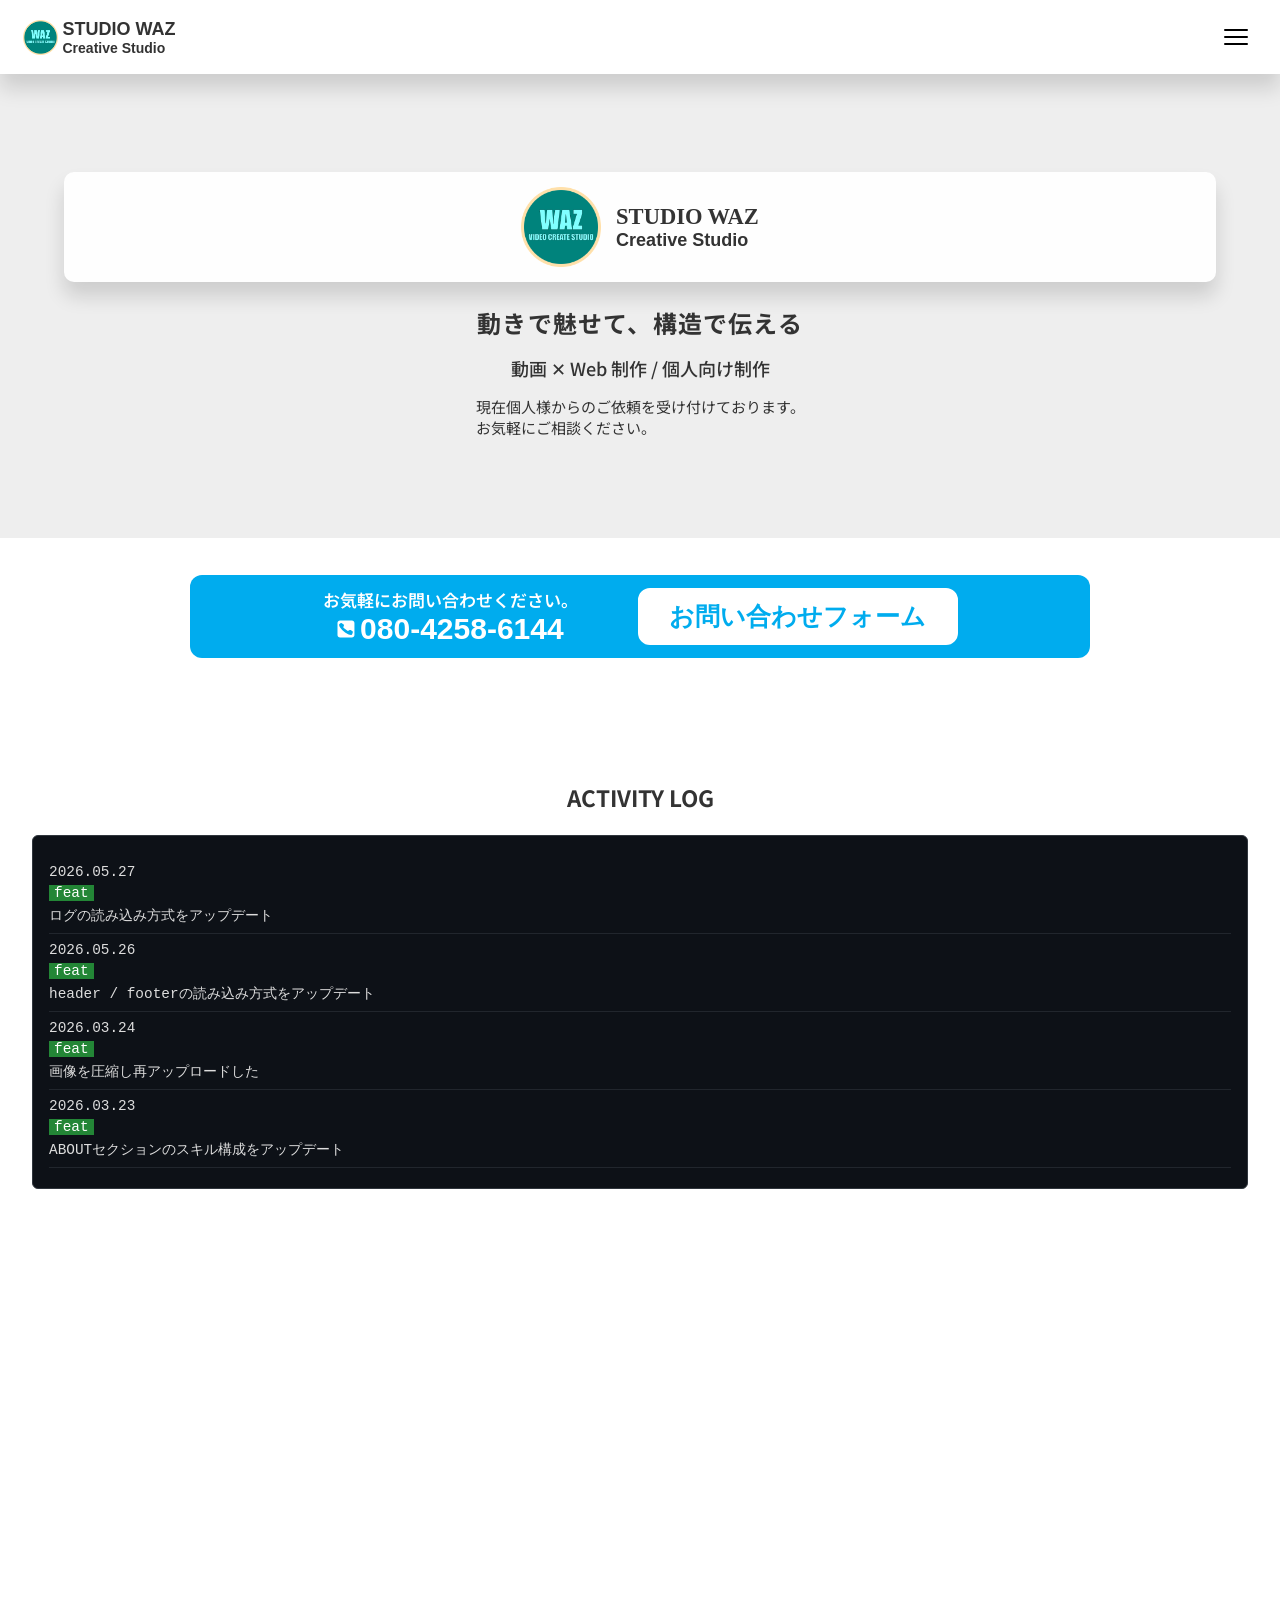
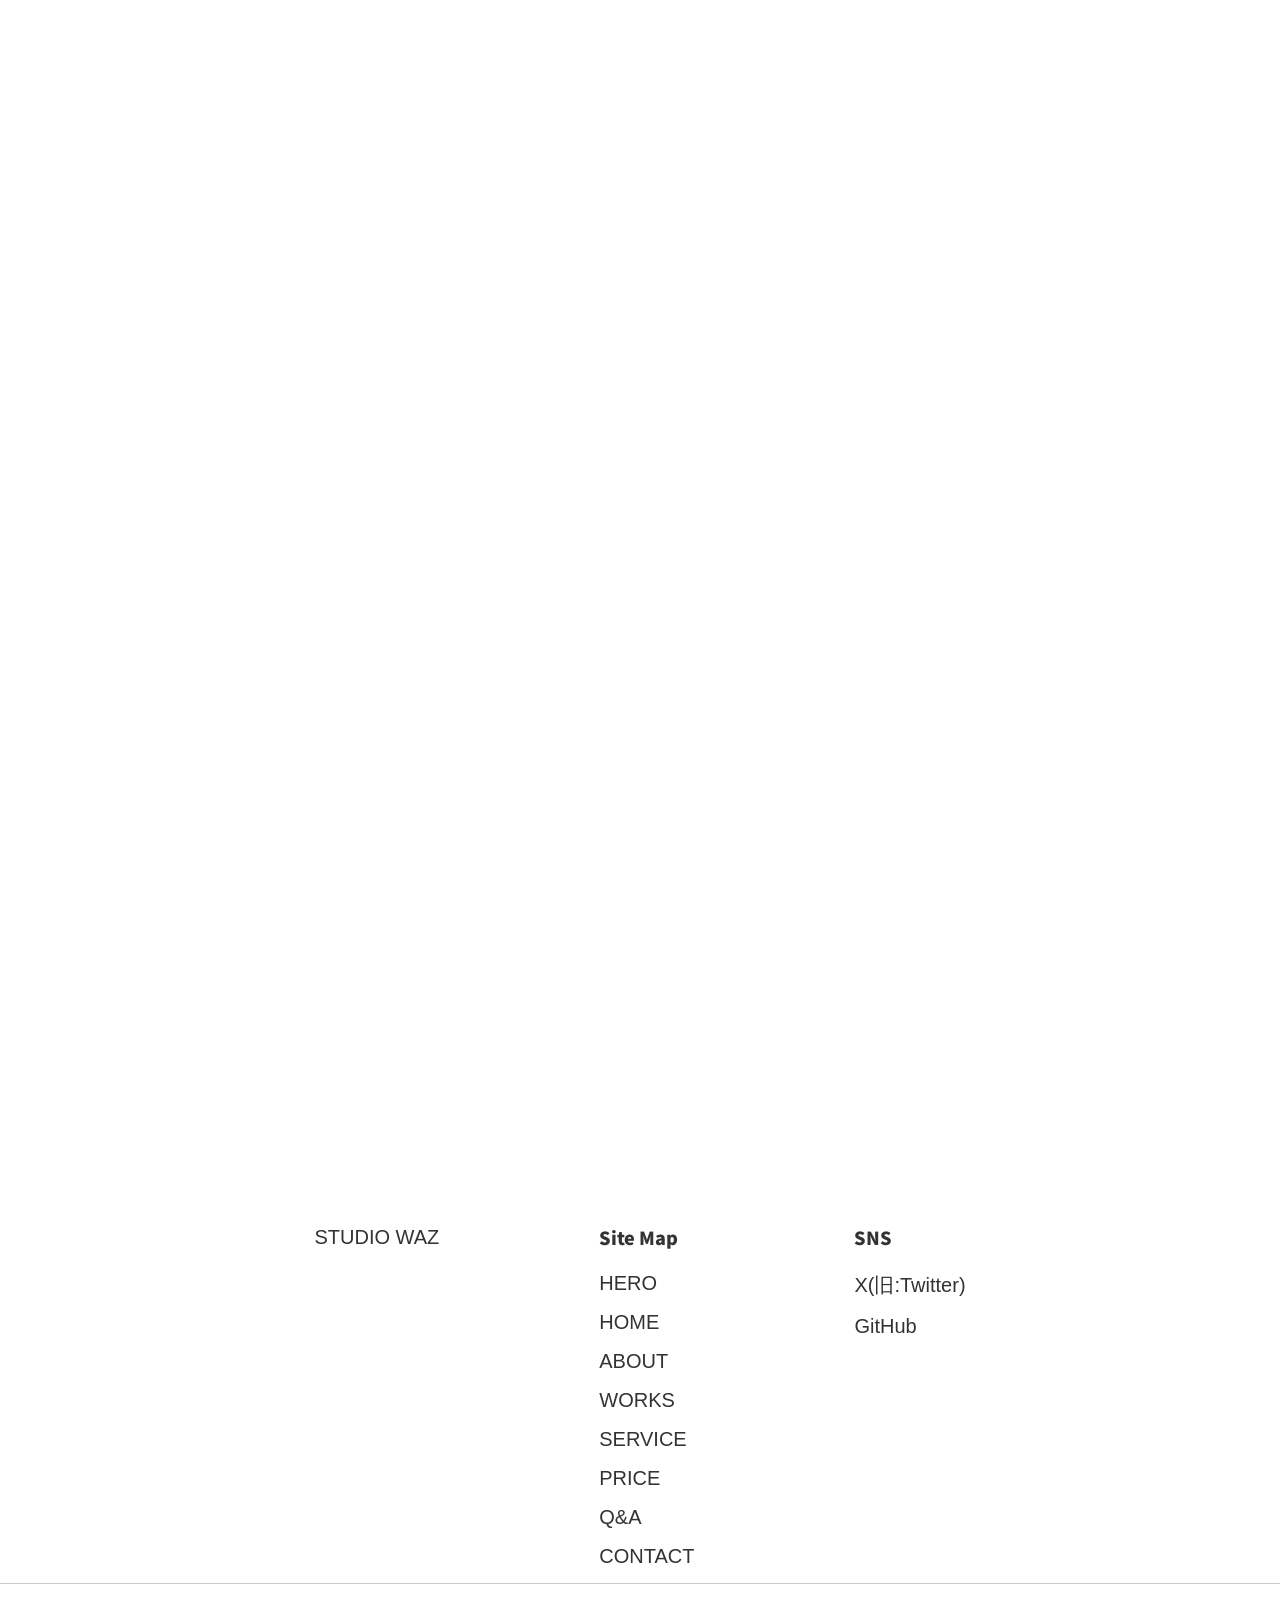
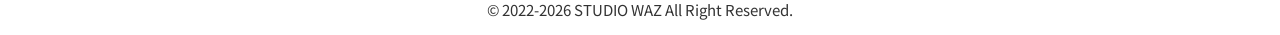
<file: index.html>
<!DOCTYPE html>
<html lang="ja">

<head>
  <meta charset="utf-8">
  <meta name="viewport" content="width=device-width, initial-scale=1.0">
  <meta name="description" content="最近映像制作に携わり始めた俗に言う動画師をしている「WAZ」の作品置場です。">
  <title>STUDIO WAZ | Creative Studio</title>
  <link rel="icon" href="assets/images/favicon.png">
  <link rel="preconnect" href="https://fonts.googleapis.com">
  <link rel="preconnect" href="https://fonts.gstatic.com" crossorigin>
  <link href="https://fonts.googleapis.com/css2?family=Noto+Sans+JP:wght@400;700&display=swap" rel="stylesheet">
  <link rel="stylesheet" href="assets/css/style.css">

</head>

<body>
  <div id="header"></div>
  <main>
    <a href="#header" class="top-link">TOPへ戻る</a>
    <section id="hero" class="section hero">
      <div class="hero-box">
        <img class="logo" src="assets/images/site-image.png" alt="logo">
        <div class="title-block">
          <h1 class="site-logo-name">STUDIO WAZ</h1>
          <p class="site-sub-name">Creative Studio</p>
        </div>
      </div>
      <article class="hero-msg-box">
        <h2 class="hero-title">動きで魅せて、構造で伝える</h2>
        <p class="hero-paragraph">動画 ✕ Web 制作 / 個人向け制作</p>
        <p class="hero-msg">
          現在個人様からのご依頼を受け付けております。<br>
          お気軽にご相談ください。
        </p>
      </article>
    </section>
    <div class="cta-section">
      <div class="cta-paragraph">
        <div class="cta-box">
          <p class="cta-msg">お気軽にお問い合わせください。</p>
          <p class="cta-small-msg">＼無料でご相談／</p>
        </div>
        <div class="call-box">
          <img src="assets/images/phone.svg" alt="phone-img" class="call">
          <a href="tel:08042586144" class="call-number">080-4258-6144</a>
        </div>
      </div>
      <a href="mailto:was914hs@gmail.com?subject=%E3%81%94%E6%84%8F%E8%A6%8B%E3%83%BB%E3%81%94%E8%A6%81%E6%9C%9B&body=%E3%80%90%E3%81%8A%E5%90%8D%E5%89%8D%E3%80%91%0D%0A%0D%0A%E3%80%90%E3%81%94%E7%94%A8%E4%BB%B6%E3%80%91%0D%0A%0D%0A%E3%80%90%E8%BF%94%E4%BF%A1%E5%85%88%E3%80%91"
        class="cta-btn">
        お問い合わせフォーム
      </a>
    </div>
    <section id="home" class="section">
      <h2 class="section-title">ACTIVITY LOG</h2>
      <div id="log-container" class="log-container">
      </div>
    </section>
    <section id="about" class="section reveal">
      <h2 class="section-title">ABOUT</h2>
      <article class="about-stack">
        <div class="function">
          <p class="position-main">Motion Designer & Web Developer</p>
          <h2 class="about-msg">「映像に命を吹き込み、Webで価値を創造する。」</h2>
          <h3 class="person-name">WAZ &nbsp;|&nbsp; STUDIO WAZ</h3>
        </div>
        <div class="profile-details">
          <p class="profile-txt">
            富山県を拠点に活動する、映像制作とWeb開発のハイブリットクリエイター<br>
            個人の思いを形にするため、ヒアリングから一貫した制作を行っています。
          </p>
        </div>
      </article>
      <section class="about-trust-area">
        <p class="trust-msg">
          映像制作もWeb制作も、ヒアリングから納品まで<br>
          <strong>懇切丁寧に、最後までお付き合いいたします。</strong>
        </p>
        <div class="skill-stack">
          <h3 class="stack-title">PRODUCTION STACK</h3>
          <ul class="skill-icons">
            <li><img src="assets/images/davinci.png" alt="DaVinci Resolve"><span>DaVinci Resolve</span></li>
            <li><img src="assets/images/affinity.png" alt="Affinity"><span>Affinity</span></li>
            <li><img src="assets/images/vscode.png" alt="VS Code"><span>Visual Studio Code</span></li>
            <li><img src="assets/images/photopea.png" alt="Photopea"><span>Photopea</span></li>
          </ul>
        </div>
      </section>
    </section>
    <section id="works" class="section reveal">
      <h2 class="section-title">WORKS</h2>
      <section class="works-category">
        <h2 class="section-title">Cover Movie</h2>
        <div class="video-box">
          <article class="video-expo">
            <h3 class="video-title">グッバイ宣言 MV</h3>
            <div class="video-wrap">
              <video src="assets/video/goodbye-declaration.webm" preload="none" muted loop></video>
              <a href="works.html">
                <img src="assets/images/gb-dec-th.png" alt="thumbnail" class="thumbnail">
              </a>
              <img src="assets/images/play-btn.svg" alt="play-btn" class="play-btn">
              <div class="btn-box">
                <img src="assets/images/mute-btn.svg" alt="操作できるButton" class="mute">
              </div>
            </div>
            <dl class="explain">
              <dt class="role">担当</dt>
              <dd class="paragraph"></dd>

              <dt class="scope">担当範囲</dt>
              <dd class="paragraph"></dd>

              <dt class="concept">コンセプト</dt>
              <dd class="paragraph"></dd>
            </dl>
          </article>
        </div>
      </section>
      <section class="works-category">
        <h2 class="section-title">Stream</h2>
        <div class="video-box">
          <article class="video-expo">
            <h3 class="video-title">夜菽様 配信 ED</h3>
            <div class="video-wrap">
              <video src="assets/video/yamame-st-ed.webm" preload="none" muted loop></video>
              <a href="works.html">
                <img src="assets/images/ym_ed-th.webp" alt="thumbnail" class="thumbnail">
              </a>
              <img src="assets/images/play-btn.svg" alt="play-btn" class="play-btn">
              <div class="btn-box">
                <img src="assets/images/mute-btn.svg" alt="操作できるButton" class="mute">
              </div>
            </div>
            <dl class="explain">
              <dt class="role">担当</dt>
              <dd class="paragraph"></dd>

              <dt class="scope">担当範囲</dt>
              <dd class="paragraph"></dd>

              <dt class="concept">コンセプト</dt>
              <dd class="paragraph"></dd>
            </dl>
          </article>
          <article class="video-expo">
            <h3 class="video-title">
              速水様らいむ<br>
              配信OP
            </h3>
            <div class="video-wrap">
              <video src="assets/video/hymz-st-op .webm" preload="none" muted loop></video>
              <a href="works.html">
                <img src="assets/images/hymz-th.png" alt="thumbnail" class="thumbnail">
              </a>
              <img src="assets/images/play-btn.svg" alt="play-btn" class="play-btn">
              <div class="btn-box">
                <img src="assets/images/mute-btn.svg" alt="操作できるButton" class="mute">
              </div>
            </div>
            <dl class="explain">
              <dt class="role">担当</dt>
              <dd class="paragraph"></dd>

              <dt class="scope">担当範囲</dt>
              <dd class="paragraph"></dd>

              <dt class="concept">コンセプト</dt>
              <dd class="paragraph"></dd>
            </dl>
          </article>
        </div>
      </section>
      <section class="works-category">
        <h2 class="section-title">Transition</h2>
        <div class="video-box">
          <article class="video-expo">
            <h3 class="video-title">夜菽 Vlog シーンチェンジ</h3>
            <div class="video-wrap">
              <video src="assets/video/vlog-introduction.webm" preload="none" muted loop></video>
              <a href="works.html">
                <img src="assets/images/vl-th.webp" alt="thumbnail" class="thumbnail">
              </a>
              <img src="assets/images/play-btn.svg" alt="play-btn" class="play-btn">
              <div class="btn-box">
                <img src="assets/images/mute-btn.svg" alt="操作できるButton" class="mute">
              </div>
            </div>
            <dl class="explain">
              <dt class="role">担当</dt>
              <dd class="paragraph"></dd>

              <dt class="scope">担当範囲</dt>
              <dd class="paragraph"></dd>

              <dt class="concept">コンセプト</dt>
              <dd class="paragraph"></dd>
            </dl>
          </article>
          <article class="video-expo">
            <h3 class="video-title">
              速水らいむ様<br>
              配信 シーンチェンジ
            </h3>
            <div class="video-wrap">
              <video src="assets/video/hymz-st-brtm.webm" preload="none" muted loop></video>
              <a href="works.html">
                <img src="assets/images/hymz-br-th.webp" alt="thumbnail" class="thumbnail">
              </a>
              <img src="assets/images/play-btn.svg" alt="play-btn" class="play-btn">
              <div class="btn-box">
                <img src="assets/images/mute-btn.svg" alt="操作できるButton" class="mute">
              </div>
            </div>
            <dl class="explain">
              <dt class="role">担当</dt>
              <dd class="paragraph"></dd>

              <dt class="scope">担当範囲</dt>
              <dd class="paragraph"></dd>

              <dt class="concept">コンセプト</dt>
              <dd class="paragraph"></dd>
            </dl>
          </article>
        </div>
      </section>
    </section>
    <section id="service" class="section service reveal">
      <h2 class="section-title">SERVICE & PRICE</h2>
      <div class="service-container">
        <article class="service-inner">
          <div class="service-radius">
            <h3>STEP</h3>
            <p>1</p>
          </div>
          <div class="img-box">
            <img src="assets/images/hearing.svg" alt="hearing">
          </div>
          <div class="service-liner">
            <div class="content-box">ヒアリング</div>
            <p class="service-msg">
              ご希望のイメージや目的をじっくり伺います。<br>
              ふわっとした状態でも、対話を重ねて形にするお手伝いをいたします。
            </p>
          </div>
        </article>
        <article class="service-inner">
          <div class="service-radius">
            <h3>STEP</h3>
            <p>2</p>
          </div>
          <div class="img-box">
            <img src="assets/images/production.svg" alt="production">
          </div>
          <div class="service-liner">
            <div class="content-box">制作</div>
            <p class="service-msg">
              動画制作の知見を活かし、知覚的なインパクトと使いやすさを両立。<br>
              進捗はこまめに共有し、納得の行くクオリティを追求します。
            </p>
          </div>
        </article>
        <article class="service-inner">
          <div class="service-radius">
            <h3>STEP</h3>
            <p>3</p>
          </div>
          <div class="img-box">
            <img src="assets/images/done.svg" alt="list">
          </div>
          <div class="service-liner">
            <div class="content-box">納品</div>
            <p class="service-msg">
              完成したデータをご確認いただき、最終調整を経て納品となります。<br>
              運用方法や修正のご相談など、アフターフォローもお任せください。
            </p>
          </div>
        </article>
      </div>
      <section id="price" class="section price reveal">
        <h2 class="section-title">料金プラン</h2>
        <p class="price-txt">
          動画やWebサイトの制作費は、尺の長さや使用する技術、また、ページの枚数によって変動します。<br>
          よって、詳細な金額につきましては、ヒアリング後にお見積りを提示させていただいております。<br>
          ご予算に合わせた制作も可能ですので<br>
        </p>
        <span>まずはお気軽にご相談ください。</span>
        <div class="price-container">
          <div class="price-card">
            <h3>ライトプラン</h3>
            <h4>コストを抑えたい人</h4>
            <p>
              既存素材の編集のみ/<br>
              単発の動画カット/<br>
              簡易な修正<br>
            </p>
            <dl>
              <dt>カット・テロップ編集</dt>
              <dd>◯</dd>
              <dt>BGM・効果音追加</dt>
              <dd>△</dd>
              <dt>修正回数</dt>
              <dd>1回のみ無料</dd>
            </dl>
            <p class="price-amount">制作料金</p>
            <p>¥10,000円～</p>
          </div>
          <div class="price-card">
            <h3>スタンダードプラン</h3>
            <h4>一番人気</h4>
            <p>
              構成の提案 + <br>
              素材の選定 + <br>
              高度なエフェクト<br>
            </p>
            <dl>
              <dt>構成・演出提案</dt>
              <dd>◯</dd>
              <dt>高度なエフェクト</dt>
              <dd>◯</dd>
              <dt>修正回数</dt>
              <dd>2回まで無料</dd>
            </dl>
            <p class="price-amount">制作料金</p>
            <p>20,000円～</p>
          </div>
          <div class="price-card">
            <h3>プレミアムプラン</h3>
            <h4>丸投げしたい人</h4>
            <p>
              企画の構成 + <br>
              BGMの選定 + <br>
              サムネイル制作 + <br>
              優先納品<br>
            </p>
            <dl>
              <dt>企画丸投げ</dt>
              <dd>◯</dd>
              <dt>動画 + サムネイル制作</dt>
              <dd>◯</dd>
              <dt>納品の優先度</dt>
              <dd>◯</dd>
            </dl>
            <p class="price-amount">制作料金</p>
            <p>50,000円～</p>
          </div>
        </div>
      </section>
    </section>
    <section id="qa" class="section qa reveal">
      <h2 class="section-title">Q&A</h2>
      <details class="faq-details">
        <summary>修正回数に制限はありますか？</summary>
        <p>
          A.基本的には2回まで無料で承ります。以降は別途ご相談となります。
        </p>
      </details>
      <details class="faq-details">
        <summary>著作権の譲渡はどうなりますか？</summary>
        <p>
          A.原則として、納品完了と同時に著作権をクライアント様に譲渡いたします。<br>
          二次利用や改変についても制限はございませんのでご安心ください。
        </p>
      </details>
      <details class="faq-details">
        <summary>納品後の微調整は可能ですか？</summary>
        <p>
          A.納品後、1週間以内の軽微な修正（テキストの誤字や微調整など）であれば、無償で対応させていただきます。<br>
          大幅な仕様変更については別途ご相談ください。
        </p>
      </details>
      <details class="faq-details">
        <summary>制作の進捗はどのように確認できますか？</summary>
        <p>
          A.チャットツール（Discord、LINE、メール等）にて、工程ごとに細かく進捗を共有いたします。<br>
          各ステップでご確認いただきながら進めるため、「完成品がイメージと違う」といったリスクを最小限に抑えます。<br>
        </p>
      </details>
      <details class="faq-details">
        <summary>依頼時に用意するものはありますか？</summary>
        <p>
          A.具体的な指示書がなくても大丈夫です。「こんな雰囲気の動画にしたい」という参考URLや、<br>
          使いたい画像・動画素材があれば共有してください。<br>
          各ステップでご確認いただきながら進めるため、「完成品がイメージと違う」といったリスクを最小限に抑えます。
        </p>
      </details>
      <details class="faq-details">
        <summary>制作開始後のキャンセルは可能ですか？</summary>
        <p>
          A.<br>
          進行状況に応じてキャンセル料が発生する場合がございます。
          作業着手後の大幅な内容変更や自己都合によるキャンセルについては、それまでの作業工数分を精算させていただきます。
        </p>
      </details>
    </section>
    <section id="contact" class="section reveal">
      <h2 class="section-title">CONTACT</h2>
      <form action="send.php" method="post">
        <div class="field">
          <label class="side-txt">
            内容
            <select name="category" id="category" class="select">
              <option>選択してください</option>
              <option value="video">動画編集・合成</option>
              <option value="thumbnail">サムネイル</option>
              <option value="webpage">Webサイト</option>
            </select>
            <p class="error-message">カテゴリーを入力してください</p>
          </label>
        </div>
        <div class="input-box">
          <div class="field">
            <label class="side-txt">
              姓
              <input class="input name" type="text" name="family-name" id="family-name" placeholder="例：山田" required>
              <p class="error-message">姓を入力してください</p>
            </label>
          </div>
          <div class="field">
            <label class="side-txt">
              名
              <input class="input name" type="text" name="first-name" id="first-name" placeholder="例：太郎" required>
              <p class="error-message">名前を入力してください</p>
            </label>
          </div>
        </div>
        <div class="field">
          <label class="side-txt">
            メール
            <input class="input" type="email" name="email" id="email" placeholder="例：12345@gmail.com" required>
            <p class="error-message">メールアドレスを入力してください</p>
          </label>
        </div>
        <div class="field">
          <label class="side-txt">
            備考
            <textarea name="message" placeholder="例：ご依頼内容やご相談などがあればご記入ください。"></textarea>
          </label>
        </div>
        <button class="submit" type="submit">送信</button>
      </form>
    </section>
  </main>
  <div id="footer"></div>
  <script src="assets/js/fetch.js"></script>
  <script src="assets/js/index.js"></script>
  <script src="assets/js/scroll.js"></script>
  <script src="assets/js/log.js"></script>
  <script src="assets/js/send.js"></script>
</body>

</html>
</file>
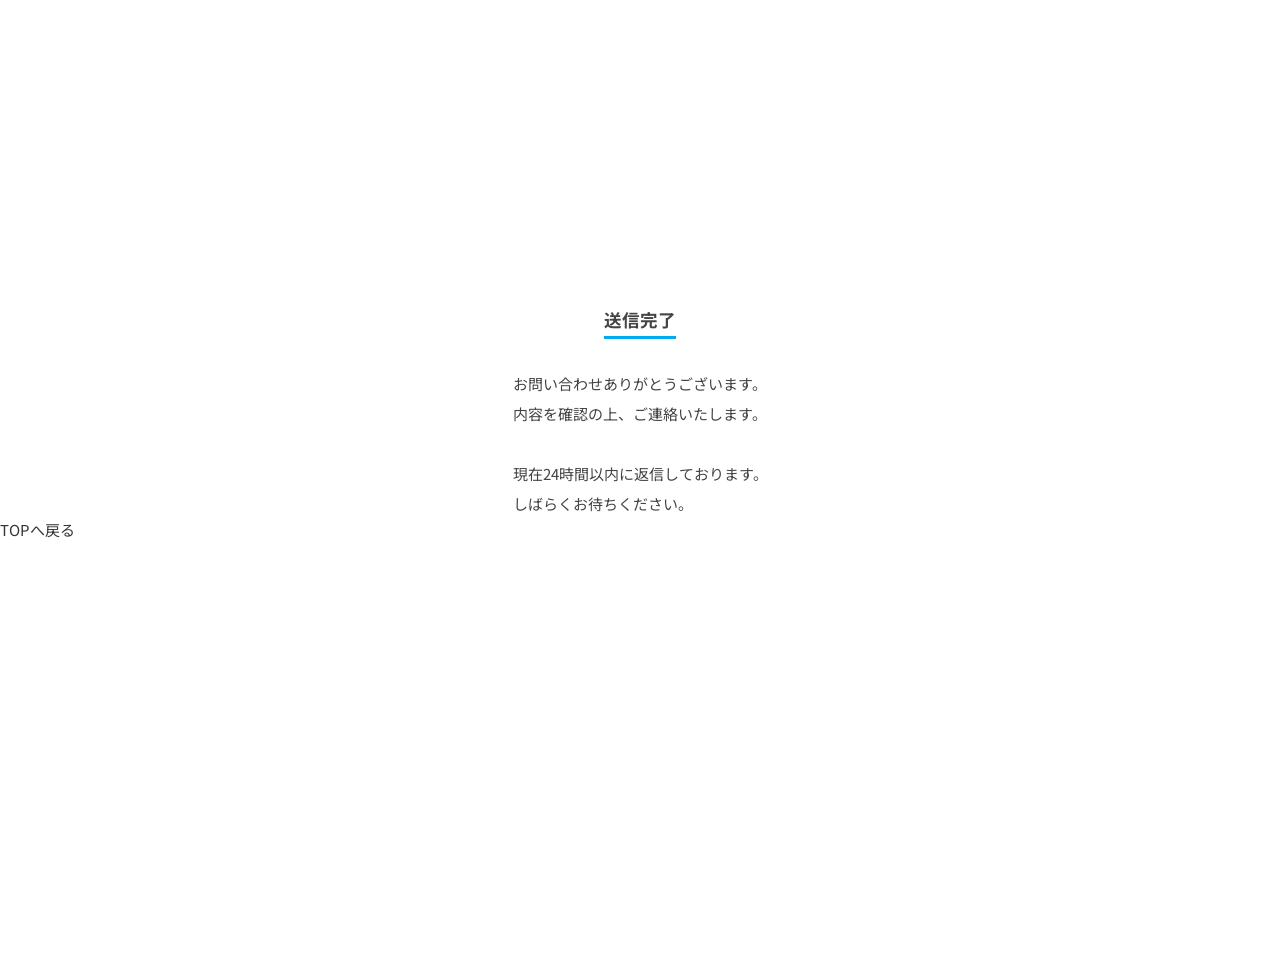
<file: thanks.html>
<!DOCTYPE html>
<html lang="ja">

<head>
    <meta charset="UTF-8">
    <meta name="viewport" content="width=device-width, initial-scale=1.0">
    <title>送信完了 | STUDIO WAZ</title>
    <link rel="icon" href="assets/images/favicon.png" type="image/png">
    <link rel="preconnect" href="https://fonts.googleapis.com">
    <link rel="preconnect" href="https://fonts.gstatic.com" crossorigin>
    <link href="https://fonts.googleapis.com/css2?family=Noto+Sans+JP:wght@400;700&display=swap" rel="stylesheet">
    <link rel="stylesheet" href="assets/css/style.css">
</head>

<body>

    <main>
        <section class="section">
            <article class="section-thanks">
                <h1 class="thanks-title">送信完了</h1>
                <p class="thanks-msg">
                    お問い合わせありがとうございます。<br>
                    内容を確認の上、ご連絡いたします。
                </p>
                <p class="thanks-msg">
                    現在24時間以内に返信しております。<br>
                    しばらくお待ちください。
                </p>
            </article>
            <a href="index.html#contact" class="back-btn">TOPへ戻る</a>


        </section>
    </main>

</body>

</html>
</file>
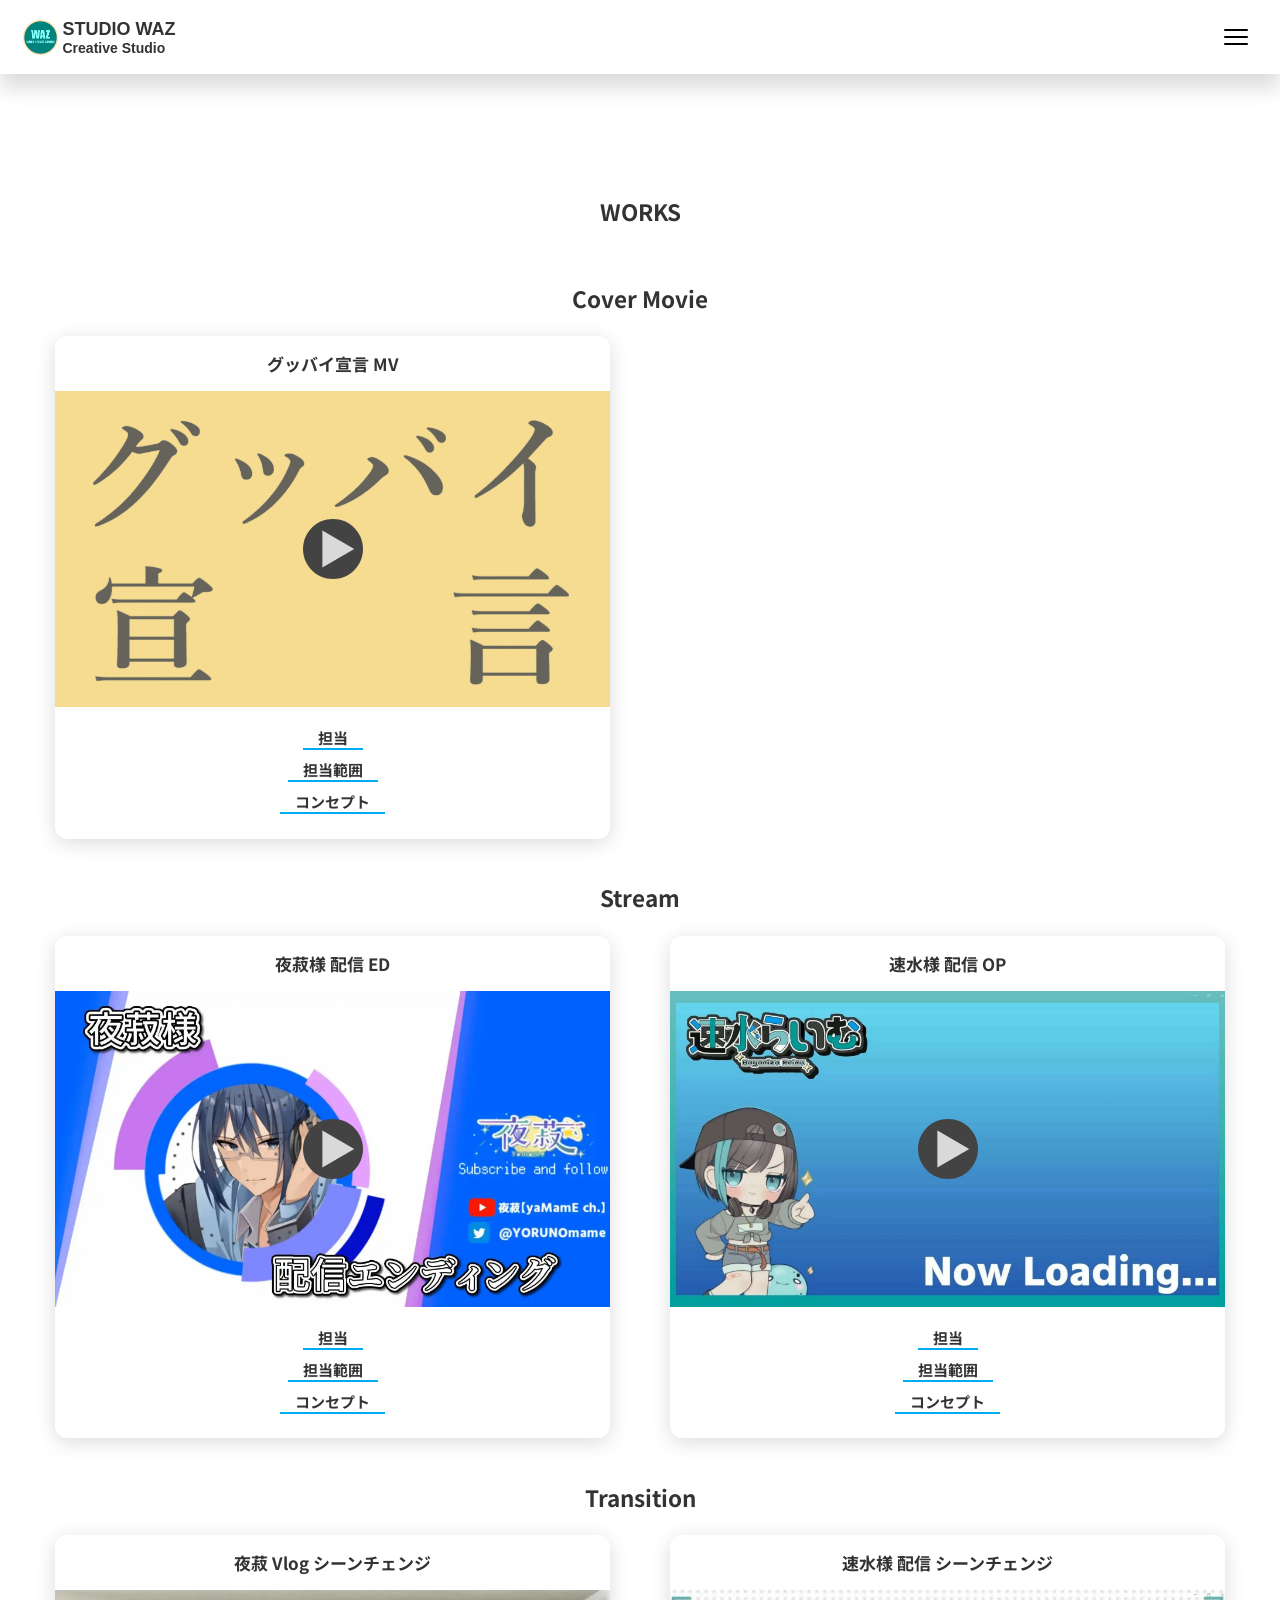
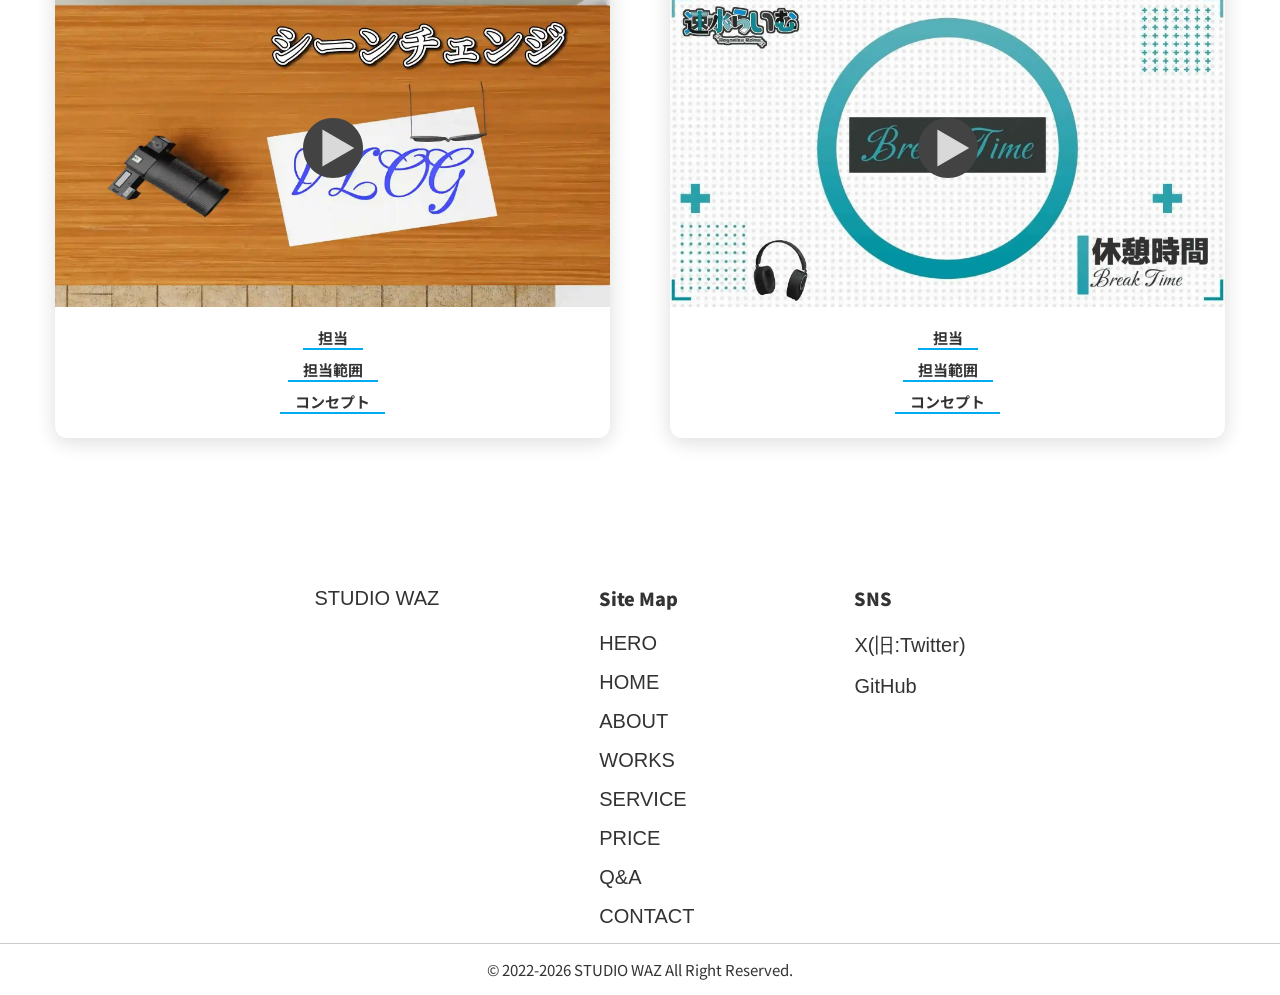
<file: works.html>
<!DOCTYPE html>
<html lang="ja">

<head>
    <meta charset="UTF-8">
    <meta name="viewport" content="width=device-width, initial-scale=1.0">
    <meta name="description" content="">
    <title>STUDIO WAZ | WORKS</title>
    <link rel="icon" href="assets/images/favicon.png" type="image/png">
    <link rel="preconnect" href="https://fonts.googleapis.com">
    <link rel="preconnect" href="https://fonts.gstatic.com" crossorigin>
    <link href="https://fonts.googleapis.com/css2?family=Noto+Sans+JP:wght@400;700&display=swap" rel="stylesheet">
    <link rel="stylesheet" href="assets/css/style.css">
</head>

<body>
    <div id="header"></div>
    <main>
        <a href="index.html#works" class="top-link link-btn">INDEX</a>
        <section id="works" class="section reveal">
            <h1 class="section-title">WORKS</h1>
            <section class="works-category">
                <h2 class="section-title">Cover Movie</h2>
                <div class="video-box">
                    <article class="video-expo">
                        <h3 class="video-title">グッバイ宣言 MV</h3>
                        <div class="video-wrap">
                            <video src="assets/video/goodbye-declaration.webm" preload="none" muted loop></video>
                            <a href="works.html">
                                <img src="assets/images/gb-dec-th.png" alt="thumbnail" class="thumbnail">
                            </a>
                            <img src="assets/images/play-btn.svg" alt="play-btn" class="play-btn">
                            <div class="btn-box">
                                <img src="assets/images/mute-btn.svg" alt="操作できるButton" class="mute">
                            </div>
                        </div>
                        <dl class="explain">
                            <dt class="role">担当</dt>
                            <dd class="paragraph"></dd>

                            <dt class="scope">担当範囲</dt>
                            <dd class="paragraph"></dd>

                            <dt class="concept">コンセプト</dt>
                            <dd class="paragraph"></dd>
                        </dl>
                    </article>
                </div>
            </section>
            <section class="works-category">
                <h2 class="section-title">Stream</h2>
                <div class="video-box">
                    <article class="video-expo">
                        <h3 class="video-title">夜菽様 配信 ED</h3>
                        <div class="video-wrap">
                            <video src="assets/video//yamame-st-ed.webm" preload="none" muted loop></video>
                            <a href="works.html">
                                <img src="assets/images/ym_ed-th.webp" alt="thumbnail" class="thumbnail">
                            </a>
                            <img src="assets/images/play-btn.svg" alt="play-btn" class="play-btn">
                            <div class="btn-box">
                                <img src="assets/images/mute-btn.svg" alt="操作できるButton" class="mute">
                            </div>
                        </div>
                        <dl class="explain">
                            <dt class="role">担当</dt>
                            <dd class="paragraph"></dd>

                            <dt class="scope">担当範囲</dt>
                            <dd class="paragraph"></dd>

                            <dt class="concept">コンセプト</dt>
                            <dd class="paragraph"></dd>
                        </dl>
                    </article>
                    <article class="video-expo">
                        <h3 class="video-title">速水様 配信 OP</h3>
                        <div class="video-wrap">
                            <video src="assets/video/hymz-st-op .webm" preload="none" muted loop
                            ></video>
                            <a href="works.html">
                                <img src="assets/images/hymz-th.png" alt="thumbnail" class="thumbnail">
                            </a>
                            <img src="assets/images/play-btn.svg" alt="play-btn" class="play-btn">
                            <div class="btn-box">
                                <img src="assets/images/mute-btn.svg" alt="操作できるButton" class="mute">
                            </div>
                        </div>
                        <dl class="explain">
                            <dt class="role">担当</dt>
                            <dd class="paragraph"></dd>

                            <dt class="scope">担当範囲</dt>
                            <dd class="paragraph"></dd>

                            <dt class="concept">コンセプト</dt>
                            <dd class="paragraph"></dd>
                        </dl>
                    </article>
                </div>
            </section>
            <section class="works-category">
                <h2 class="section-title">Transition</h2>
                <div class="video-box">
                    <article class="video-expo">
                        <h3 class="video-title">夜菽 Vlog シーンチェンジ</h3>
                        <div class="video-wrap">
                            <video src="assets/video/vlog-introduction.webm" preload="none" muted loop></video>
                            <a href="works.html">
                                <img src="assets/images/vl-th.webp" alt="thumbnail" class="thumbnail">
                            </a>
                            <img src="assets/images/play-btn.svg" alt="play-btn" class="play-btn">
                            <div class="btn-box">
                                <img src="assets/images/mute-btn.svg" alt="操作できるButton" class="mute">
                            </div>
                        </div>
                        <dl class="explain">
                            <dt class="role">担当</dt>
                            <dd class="paragraph"></dd>

                            <dt class="scope">担当範囲</dt>
                            <dd class="paragraph"></dd>

                            <dt class="concept">コンセプト</dt>
                            <dd class="paragraph"></dd>
                        </dl>
                    </article>
                    <article class="video-expo">
                        <h3 class="video-title">速水様 配信 シーンチェンジ</h3>
                        <div class="video-wrap">
                            <video src="assets/video/hymz-st-brtm.webm" preload="none" muted loop></video>
                            <a href="works.html">
                                <img src="assets/images/hymz-br-th.webp" alt="thumbnail" class="thumbnail">
                            </a>
                            <img src="assets/images/play-btn.svg" alt="play-btn" class="play-btn">
                            <div class="btn-box">
                                <img src="assets/images/mute-btn.svg" alt="操作できるButton" class="mute">
                            </div>
                        </div>
                        <dl class="explain">
                            <dt class="role">担当</dt>
                            <dd class="paragraph"></dd>

                            <dt class="scope">担当範囲</dt>
                            <dd class="paragraph"></dd>

                            <dt class="concept">コンセプト</dt>
                            <dd class="paragraph"></dd>
                        </dl>
                    </article>
                </div>
            </section>
        </section>
    </main>
    <div id="footer"></div>
    <script src="assets/js/fetch.js"></script>
    <script src="assets/js/index.js"></script>
    <script src="assets/js/scroll.js"></script>
</body>

</html>
</file>
<file: assets/css/style.css>
@charset "UTF-8";

@import url(base.css);
@import url(header.css);
@import url(footer.css);

/* top-btn */

.top-link {
  background: var(--accent-color);
  display: flex;
  flex-direction: column;
  width: 70px;
  height: 70px;
  border-radius: 50%;
  justify-content: center;
  align-items: center;
  padding-bottom: 5px;
  color: var(--sub-color);
  font-weight: 900;
  font-size: 10px;
  transition: .4s ease;
  opacity: .5;
  bottom: 10%;
  right: 4%;
  position: fixed;
  z-index: 2000;
}

.link-btn {
  display: flex;
  flex-direction: column;
  justify-content: center;
  align-items: center;
  font-size: 15px;
}

.top-link,
.link-btn {
  opacity: 0;
  visibility: hidden;
  pointer-events: none;
  transition: opacity .4s ease, visibility .4s ease, transform .4s ease;
}

.top-link:hover,
.top-link-btn:hover {
  background: var(--text-color);
  opacity: 1;
  transform: translateY(-5px);
}

.top-link.is-show,
.link-btn.is-show {
  opacity: 1;
  visibility: visible;
  pointer-events: auto;
}

/* section */

.section {
  display: flex;
  flex-direction: column;
  width: 100%;
  margin: 0 auto;
  align-items: stretch;
}

.section-title {
  text-align: center;
  margin: 1em auto;
}

/* hero */

.hero {
  background: #eee;
  padding: 8vh 0 6vh;
}

.hero-box {
  display: flex;
  align-items: center;
  gap: 1em;
  justify-content: center;
  background: #fefefe;
  padding: 1em 0;
  width: 90%;
  margin: 0 auto;
  border-radius: 10px;
  box-shadow: 0 14px 20px rgba(0, 0, 0, .14);
  opacity: 0;
  transform: translateY(20px);
  animation: fadeUp .8s ease forwards;
}

@keyframes fadeUp {
  to {
    opacity: 1;
    transform: translateY(0);
  }
}

.logo {
  display: block;
  width: 80px;
  height: auto;
  opacity: 0;
  transform: scale(.8);
  animation: zoomIn .6s ease forwards;
  animation-delay: .2s;
}

@keyframes zoomIn {
  to {
    opacity: 1;
    transform: scale(1);
  }
}

.site-logo-name {
  font-family: impact;
  color: var(--text-color);
}

.site-sub-name {
  font-size: 18px;
  font-weight: 800;
  font-family: Arial;
}

@media screen and (max-width:500px) {

  .hero-box {
    width: 350px;
    width: 90%;
    display: flex;
    flex-direction: column;
    text-align: center;
    gap: 0.8em;
  }

  .logo {
    margin: 0 auto;
    width: 70px;
  }

  form {
    display: block;
    width: 100%;
    min-width: 320px;
  }

  .field {
    max-width: 400px;
  }

}

.hero-msg-box {
  text-align: left;
  display: flex;
  flex-direction: column;
  margin: 1.5em auto 0 auto;
  gap: 1em;
}

.hero-title {
  font-size: clamp(20px, 5vw, 24px);
  text-align: center;
  margin: 0 auto;
  letter-spacing: .05em;
}

.hero-paragraph {
  margin: 0 auto;
  text-align: center;
  font-size: 18px;
  font-weight: 500;
}

.hero-msg {
  width: auto;
  padding: 0 1em;
}

/* Call to Action */

.cta-section {
  display: flex;
  flex-direction: column;
  background: var(--accent-color);
  margin: 2.5em auto 0 auto;
  width: 90%;
  max-width: 900px;
  height: auto;
  align-items: stretch;
  text-align: center;
  border-radius: 12px;
  padding: 12px 0;
}

.cta-box {
  display: block;
  margin: 10px auto;
  text-align: center;
}

.cta-msg {
  display: block;
  color: var(--sub-color);
  font-size: 17px;
  font-weight: 600;
}

.cta-small-msg {
  display: none;
  color: var(--sub-color);
  font-size: 20px;
  font-weight: 700;
}

.call-box {
  display: flex;
  justify-content: center;
  align-items: flex-start;
  gap: .25em;
}

.call {
  width: 20px;
  height: auto;
  margin-top: 8px;
}

.call-number {
  font-size: 30px;
  font-weight: 900;
  font-family: arial;
  color: var(--sub-color);
  transition: .4s;
}

.call-number:hover,
.call-number:focus {
  color: #ccc;
}

.cta-btn {
  display: block;
  background: var(--bg-white);
  margin: .5em auto;
  padding: 10px 20px;
  color: var(--accent-color);
  font-family: arial;
  font-weight: 900;
  font-size: 25px;
  width: 80%;
  max-width: 320px;
  border-radius: 12px;
  border: 2px solid var(--sub-color);
  transition: .4s ease;
}

.cta-btn:hover,
.cta-btn:focus {
  background: var(--accent-color);
  color: var(--sub-color);
}

@media screen and (max-width:500px) {
  .cta-small-msg {
    display: block;
  }

  .cta-msg {
    display: none;
  }

  .call-box {
    display: none;
  }

  .cta-btn {
    font-size: 17px;
  }

}

/* activity */

.log-container {
  background-color: #0d1117;
  display: flex;
  flex-direction: column;
  margin: 0 auto;
  padding: 20px 1rem;
  width: 95%;
  border-radius: 6px;
  border: 1px solid #30363d;
  font-family: 'Courier New', Courier, monospace;
}

.log-item {
  padding: 8px 0;
  border-bottom: 1px solid #21262d;
  display: inline-block;
  font-size: 0.9rem;
  align-items: center;
  text-align: left;
}

.date-time {
  display: block;
  color: #ddd;
}

.log-type {
  width: fit-content;
  padding: 0 5px;
}

.date-time,
.log-type {
  margin-bottom: 5px;
}

/* 緑 */
.type-feat {
  background: #238636;
  color: var(--sub-color);
}

/* 赤 */
.type-fix {
  background: #da3633;
  color: var(--sub-color);
}

/* 青 */
.type-work {
  background: #1f6feb;
  color: var(--sub-color);
}

/* グレー */
.type-sys {
  background: #8b949e;
  color: #000;
}


.log-msg {
  color: #ddd;
}

/* about */

.about-stack {
  text-align: center;
  margin-bottom: 1.5em;
  padding: 0 1em;
}

.position-main {
  font-family: Arial, sans-serif;
  font-weight: 900;
  color: var(--accent-color);
  letter-spacing: .08em;
  font-size: 20px;
}

.about-msg {
  margin: .5em 0;
  font-size: clamp(20px, 5vw, 24px);
  line-height: 1.4;
}

.person-name {
  font-size: 1.2rem;
  color: #666;
  border-bottom: 1px solid #ccc;
  padding-bottom: 5px;
  display: inline-block;
}

.profile-details {
  margin-top: 2em;
  margin: 2em auto 0 auto;
}

.profile-txt {
  line-height: 1.8;
  font-size: 16px;
  color: #444;
}

.about-trust-area {
  background-color: rgba(0, 0, 0, .03);
  margin-top: 60px;
  padding: 40px;
  border: 1px solid rgba(255, 255, 255, .1);
  border-radius: 12px;
  text-align: center;
}

.trust-msg {
  margin-bottom: 40px;
  font-size: clamp(18px, 15vw, 1.2rem);
  line-height: 1.8;
  color: #888;
}

.trust-msg strong {
  margin-top: 10px;
  display: block;
  color: #58a6ff;
  font-size: 1.4rem;
}

.skill-stack {
  border-top: 1px solid rgba(255, 255, 255, .1);
  padding-top: 15px;
}

.stack-title {
  margin-bottom: 25px;
  color: #83949e;
  letter-spacing: .2em;
  font-size: 0.9rem;
}

.skill-icons {
  display: flex;
  list-style: none;
  justify-content: center;
  flex-wrap: wrap;
  gap: 30px;
}

.skill-icons li {
  display: flex;
  flex-direction: column;
  align-items: center;
  gap: 10px;
  transition: transform .3s ease;
}

.skill-icons li:hover {
  transform: translateY(-5px);
}

.skill-icons img {
  aspect-ratio: 1 / 1;
  width: 45px;
  height: auto;
  filter: grayscale(30%);
  transition: filter .3s ease;
}

.skill-icons img:hover {
  filter: grayscale(0%);
}

.skill-icons span {
  font-size: .75rem;
  color: #8b949e;
}


/* works */

.works-category {
  margin: 10px auto;
  width: 100%;
  max-width: 1200px;
}

.video-box {
  display: grid;
  grid-template-columns: repeat(auto-fill, minmax(280px, 1fr));
  gap: 3em;
  margin: 0 auto;
  align-items: stretch;
  padding: 0 1em;
  width: 100%;
}

.video-expo {
  margin: 0 auto;
  width: 100%;
  height: auto;
  aspect-ratio: unset;
  display: flex;
  flex-direction: column;
  border-radius: 12px;
  box-shadow: 0 4px 20px var(--main-shadow-color);
}

@media screen and (max-width:600px) {
  
  .video-expo {
    width: 90%;
  }

}

@media screen and (max-width:700px) {
  .video-box {
    padding: 0;
  }
}

.video-title {
  text-align: center;
  margin: 15px auto;
  font-size: 17px;
}

.video-wrap {
  position: relative;
  cursor: pointer;
  aspect-ratio: 16 / 9;
}

video {
  width: 100%;
  height: auto;
  aspect-ratio: 16 / 9;
  object-fit: cover;
  opacity: 1;
  transition: opacity .25s ease, transform .25s ease;
}

.thumbnail {
  position: absolute;
  top: 0;
  left: 0;
  width: 100%;
  height: 100%;
  object-fit: cover;
  opacity: 1;
  transition: opacity .25s ease, transform .25s ease;
}

.play-btn {
  display: block;
  width: 60px;
  height: 60px;
  position: absolute;
  top: 50%;
  left: 50%;
  transform: translate(-50%, -50%);
  transition: opacity .25s ease;
}

.btn-box {
  position: absolute;
  transform: translate(50%, 50%);
  bottom: 50px;
  right: 50px;
  z-index: 10;
  opacity: 0;
  transition: opacity .3s ease;
}

.video-wrap:hover .btn-box {
  opacity: 1;
}

.mute,
.sound {
  background: rgba(0, 0, 0, .6);
  display: block;
  width: 32px;
  height: 32px;
  border-radius: 50%;
  cursor: pointer;
}

.sound {
  position: absolute;
  top: 0;
  left: 0;
}

.video-wrap:hover .thumbnail.is-hidden {
  opacity: 0;
  pointer-events: none;
}

.play-btn.is-hidden {
  opacity: 0;
  pointer-events: none;
}

.video-wrap.is-playing {
  transform: translateY(-4px);
  box-shadow: 0 10px 30px var(--sub-shadow-color);
}

.explain {
  text-align: left;
  margin: 20px auto;
  display: flex;
  flex-direction: column;
  padding: 0 1em;
  gap: 0.3em;
}

.role,
.scope,
.concept {
  text-align: center;
  margin: 0 auto;
  font-weight: 700;
  width: fit-content;
  border-bottom: 2px solid #00acee;
  gap: 3em;
  padding: 0 1em;
}

.service {
  background: rgb(255, 248, 227);
  padding: 30px 0;
  width: 100%;

}

.service-container {
  display: grid;
  grid-template-columns: repeat(auto-fit, minmax(280px, 1fr));
  justify-content: center;
  align-items: stretch;
  gap: 4em;
  padding: 0 2em;
  margin-top: 2em;
}

@media screen and (max-width:700px) {
  .service-container {
    padding: 0;
  }
}

.service-inner {
  background-color: var(--bg-white);
  display: flex;
  flex-direction: column;
  text-align: center;
  width: 100%;
  height: auto;
  border-radius: 12px;
  box-shadow: 0 14px 20px var(--main-shadow-color);
  margin: 20px auto 2em;
  padding: 3em 0 20px;
  position: relative;
}

@media screen and (max-width:600px) {
  .service-inner {
    width: 90%;
  }
}

.service-radius {
  background: #1b5cb1;
  display: flex;
  flex-direction: column;
  justify-content: center;
  align-items: center;
  width: 80px;
  height: 80px;
  border-radius: 50%;
  position: absolute;
  transform: translate(-50%, -50%);
  top: 0;
  left: 50%;
  color: var(--sub-color);
}

.service-radius h3 {
  font-size: 15px;
}

.service-radius p {
  font-size: 20px;
  font-weight: 900;
  font-family: arial;
}

.img-box {
  display: block;
  align-items: stretch;
}

.service-container img {
  margin: 20px auto;
  display: block;
  width: 30%;
  height: auto;
  align-items: stretch;
}

.service-liner {
  display: block;
  text-align: left;
}

.content-box {
  background: #1b5cb1;
  margin: 0 auto;
  padding: 10px 30px;
  width: 60%;
  font-size: 18px;
  font-weight: 700;
  text-align: center;
  color: var(--sub-color);
  border-radius: 12px;
}

.service-msg {
  margin: 20px auto 0;
  padding: 0 1.5em;
  line-height: 1.6;
  width: 90%;
  color: var(--middle-text-color);
}

.price {
  margin-top: 4em;
  padding-bottom: 4em;
}

.price-txt {
  display: block;
  font-size: 14px;
  margin: 0 auto 2em;
  padding: 0 2em;
}

.price span {
  text-align: center;
  margin: 0 auto 2em;
  font-size: 17px;
  color: var(--accent-color);
  font-weight: 700;
}


.price-container {
  display: grid;
  grid-template-columns: repeat(auto-fit, minmax(280px, 1fr));
  justify-content: center;
  align-items: stretch;
  padding: 0 2em;
  gap: 4em;
  color: #1b5cb1;
}

@media screen and (max-width:700px) {
  .price-container {
    padding: 0;
  }
}

.price-card {
  background: #fff;
  display: flex;
  flex-direction: column;
  margin: 0 auto;
  width: 100%;
  padding: 30px 0;
  text-align: center;
  border-radius: 12px;
  box-shadow: 0 14px 20px rgba(0, 0, 0, .14);
}

@media screen and (max-width:600px) {
  .price-card {
    width: 90%;
  }
}

.price-card h3 {
  font-weight: 700;
}

.price-card h4 {
  background: #1c5cb1;
  font-weight: 700;
  margin-top: 10px;
  width: 50%;
  min-width: 200px;
  padding: 10px 20px;
  color: #fff;
  margin: 10px auto 0;
  border-radius: 50px;
}

.price-card p {
  font-weight: 700;
  margin-top: 10px;
}

.price-card dt {
  display: block;
  margin: 0 auto;
  width: fit-content;
  font-weight: 700;
  border-bottom: 3px solid #1b5cb1;
  padding-bottom: 5px;
}

.price-card dt:first-child {
  margin-top: 15px;
}

.price-card dd {
  display: block;
  font-size: 14px;
  font-weight: 500;
  margin: 10px auto;
}

.price-amount {
  background: #1b5cb1;
  margin: 0 auto;
  color: #fff;
  padding: 10px 20px;
  border-radius: 50px;
}

details {
  text-align: left;
  display: flex;
  flex-direction: column;
  padding: 0 1rem 1rem 1rem;
  transition: all .3s;
  overflow: hidden;
}

summary::-webkit-details-marker {
  display: none;
}

details[:open] summary {
  color: #00acee;
  margin-bottom: 1em;
}

.qa {
  text-align: left;
}

.faq-details:focus {
  background: #00acee;
}

summary {
  list-style: none;
  cursor: pointer;
}

/* contact */

form {
  background: #fefefe;
  display: flex;
  flex-direction: column;
  margin: 3em auto;
  padding: 2.5em 2em;
  text-align: left;
  width: 70%;
  max-width: 480px;
  gap: 2em;
  border-radius: 12px;
  box-shadow: 0 14px 20px var(--main-shadow-color);
}

.input-box {
  display: flex;
  flex-direction: column;
  gap: 1.5em;
}

.select,
.input,
textarea {
  width: 100%;
  min-width: 100px;
  padding: 10px 12px;
  border-radius: 7px;
  display: block;
  margin: 0 auto;
  border: 1px solid #ccc;
  cursor: pointer;
}

.select:focus,
.input:focus,
textarea:focus {
  outline: none;
  border: 1px solid var(--accent-color);
  box-shadow: 0 0 0 2px rgba(0, 172, 238, .2);
}

.field {
  display: flex;
  flex-direction: column;
  gap: .5em;
}

.error-message {
  display: none;
  color: #ff4d4d;
  font-size: 12px;
  margin-top: 4px;
}

.error-message.active {
  display: block;
}

.input.error {
  border: 1px solid #ff4d4d;
}

.side-txt {
  text-align: left;
  width: 100%;
  align-items: flex-start;
  gap: 5px;
  font-weight: 700;
  font-size: 14px;
  color: #444;
}

textarea {
  height: 200px;
}

.submit {
  background: none;
  display: block;
  margin: 0 auto;
  padding: 15px 0;
  width: 100%;
  max-width: 240px;
  border-radius: 50px;
  cursor: pointer;
  border: 2px solid var(--accent-color);
  font-size: 18px;
  font-weight: 700;
  letter-spacing: .05em;
  box-shadow: 0 5px 10px var(--sub-shadow-color);
  transition: .4s ease;
}

.submit:hover {
  background: var(--accent-color);
  box-shadow: none;
  transform: translateY(-2px);
}

/* thanks */

.section-thanks {
  text-align: left;
  display: flex;
  flex-direction: column;
  gap: 2em;
  margin: 15vh auto 0 auto;
  align-items: center;
  color: #444;
  opacity: 0;
  transform: translateY(20px);
  animation: fadeUp .8s ease forwards;
}

@keyframes fadeUp {
  to {
    opacity: 1;
    transform: translateY(0);
  }
}

.thanks-title {
  text-align: center;
  border-bottom: 3px solid var(--accent-color);
  width: fit-content;
  padding-bottom: .25em;
}

.thanks-msg {
  line-height: 2;
}

#hero,#home,#about,#works,
#service,#price,#qa,#contact {
  opacity: 0;
  transform: translateY(20px);
  transition: opacity 1.2s ease, transform 1.2s ease;
}

#hero.is-active,
#home.is-active,
#about.is-active,
#works.is-active,
#service.is-active,
#price.is-active,
#qa.is-active,
#contact.is-active {
  opacity: 1;
  transform: translateY(0);
}

#home.is-active {
  transition-delay: .15s;
}

#about.is-active {
  transition-delay: .2s;
}

#works.is-active {
  transition-delay: .25s;
}

#service.is-active {
  transition-delay: .3s;
}

#price.is-active {
  transition-delay: .35s;
}

#qa.is-active {
  transition-delay: .4s;
}

#contact.is-active {
  transition-delay: .45s;
}


/* break-points tablet */

@media screen and (min-width:768px) {

  .cta-section {
    display: flex;
    flex-direction: row;
    justify-content: center;
    align-items: center;
    gap: 4em;
  }

  .cta-box {
    margin: 0 auto;
  }

  .call-box {
    align-items: center;
    flex-wrap: nowrap;
  }

  .call {
    margin-top: 0;
  }

  .cta-btn {
    margin: 0;
  }

  .section {
    display: flex;
    flex-direction: column;
    width: 100%;
    margin: 0 auto;
  }

  .video-box {
    width: 100%;
    max-width: 1200px;
  }

  form {
    width: 600px;
    max-width: 90%;
    margin: 3em auto;
    text-align: left;
  }

  .input,
  textarea {
    width: 100%;
    margin: 0;
  }

  .input-box {
    display: flex;
    flex-direction: row;
    gap: 2em;
  }

  .side-txt {
    gap: 5px;
  }

  .input-box .field {
    flex: 1;
  }

  .submit {
    width: 200px;
    margin-top: 1em;
  }

}

/* break-points PC */

@media screen and (min-width:1024px) {

  .video-box {
    grid-template-columns: repeat(auto-fill, minmax(400px, 1fr));
    gap: 4em;
  }

  .video-wrap:hover {
    transform: scale(1.03) translateY(-8px);
    box-shadow: 0 15px 40px rgba(0, 0, 0, .25);
    transition: transform .3s ease, box-shadow .3s ease;
  }

  .section {
    padding: 100px 0;
  }

}
</file>
